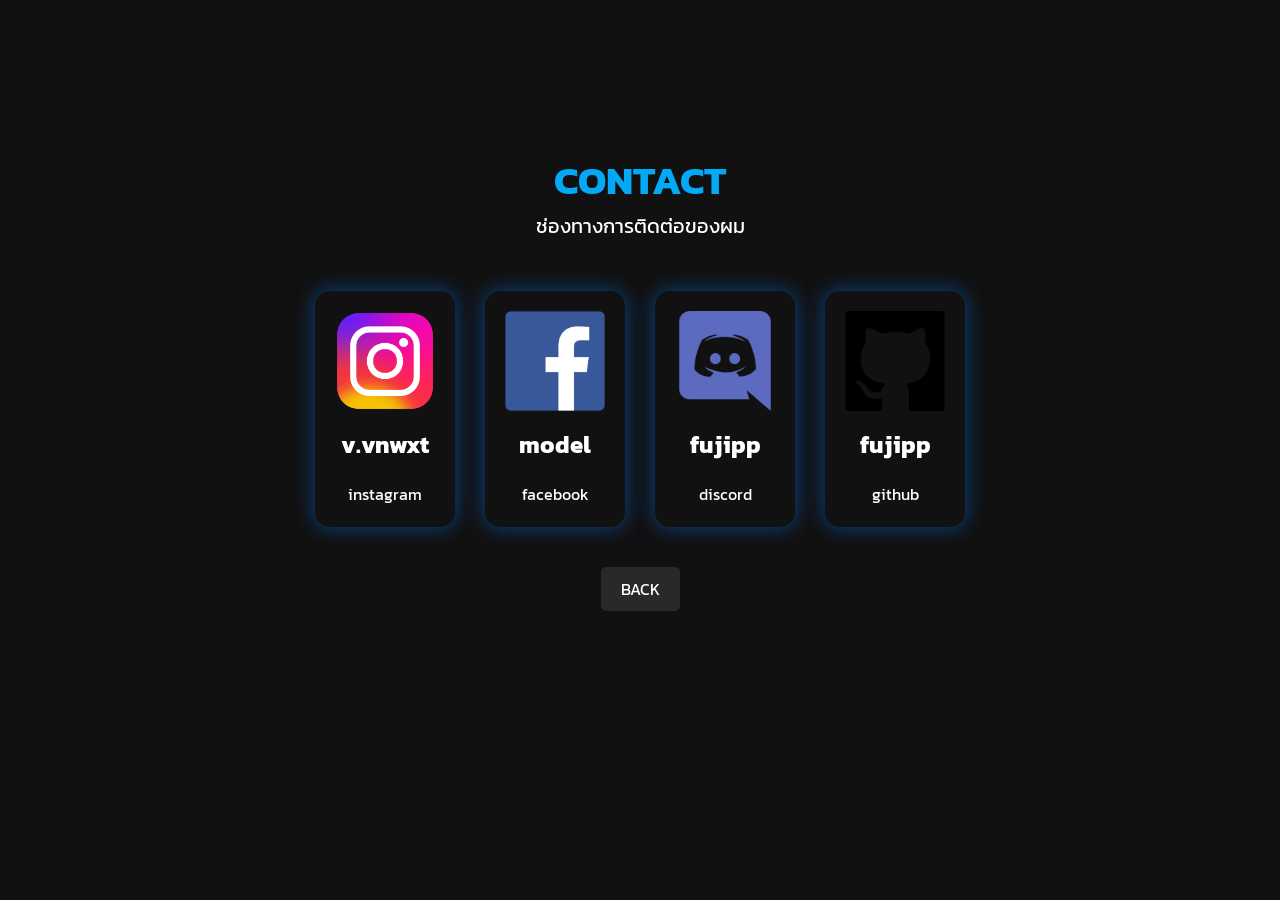
<file: contact.html>
<!DOCTYPE html>
<html lang="en">
  <head>
    <meta charset="UTF-8" />
    <meta name="viewport" content="width=device-width, initial-scale=1.0" />
    <title>・𝑪𝑶𝑵𝑻𝑨𝑪𝑻 ໒꒱</title>
    <link rel="icon" href="./image/logo/logoContact.png" type="image/png" />
    <link rel="http" href=".htaccess" />
    <link rel="stylesheet" href="css/contact.css" />
    <meta
      name="viewport"
      content="width=device-width, initial-scale=1, maximum-scale=1, user-scalable=no"
    />
  </head>
  <body>
    <header>
      <nav></nav>
    </header>
    <main>
      <content>
        <div class="Box-Social">
          <h1>CONTACT</h1>
          <p>ช่องทางการติดต่อของผม</p>
          <div class="Card">
            <a href="https://www.instagram.com/v.vnwxt/">
              <img src="image/contact/logoInstagram.png" />
              <h2>v.vnwxt</h2>
              <p>instagram</p>
            </a>
            <a href="https://www.facebook.com/profile.php?id=100089136265370">
              <img src="image/contact/logoFacebook.png" />
              <h2>model</h2>
              <p>facebook</p>
            </a>
            <a href="https://discordapp.com/users/685530578082463804">
              <img src="image/contact/logoDiscord.png" />
              <h2>fujipp</h2>
              <p>discord</p>
            </a>
            <a href="https://github.com/Fujipp">
              <img src="image/contact/logoGithub.png" />
              <h2>fujipp</h2>
              <p>github</p>
            </a>
          </div>
        </div>
        <div class="Back-button">
          <a href="/">BACK</a>
        </div>
      </content>
    </main>
    <footer></footer>

    <ul class="effectbg" style="z-index: -1; position: fixed">
      <li></li>
      <li></li>
      <li></li>
      <li></li>
      <li></li>
      <li></li>
      <li></li>
      <li></li>
      <li></li>
      <li></li>
    </ul>
  </body>
</html>
</file>
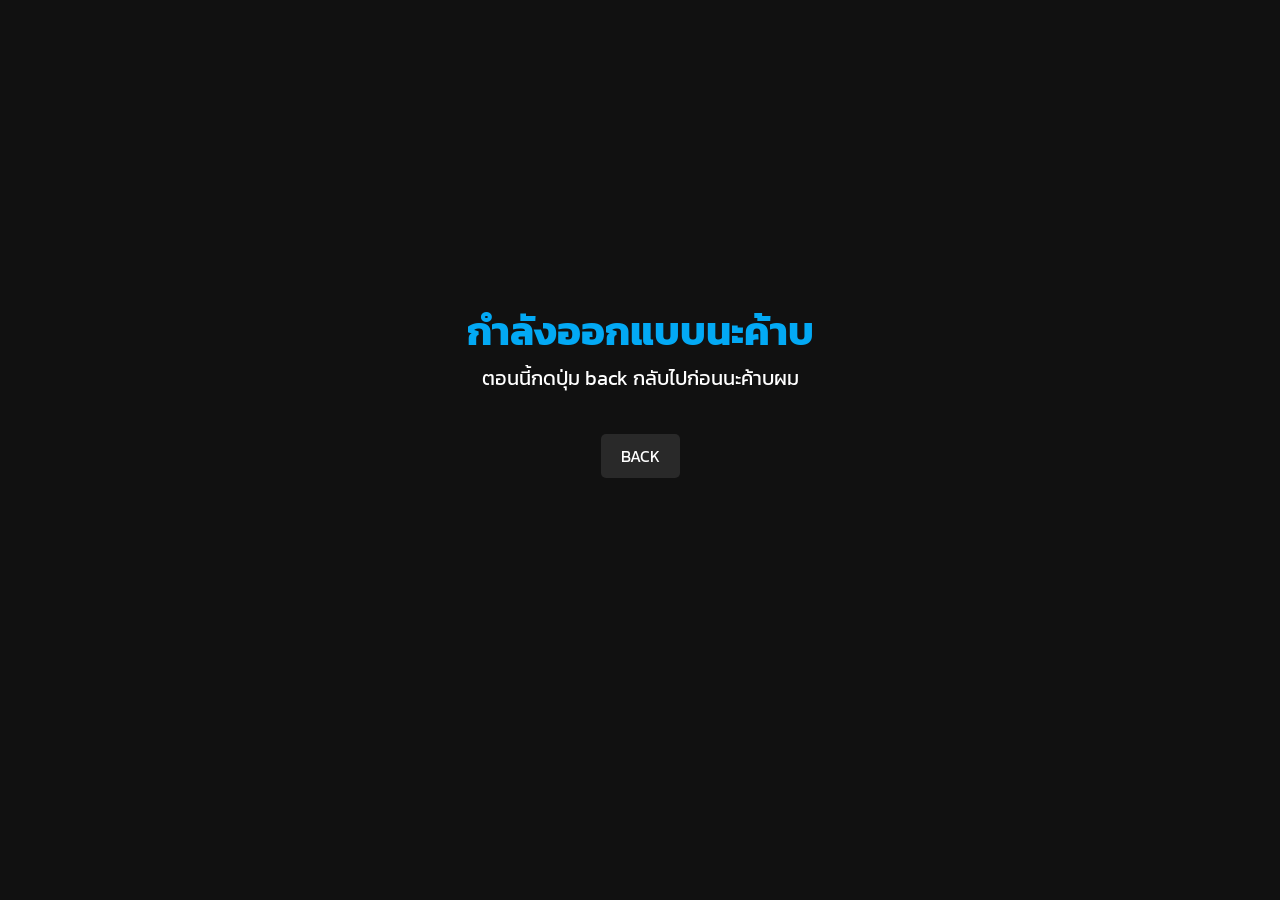
<file: project.html>
<!DOCTYPE html>
<html lang="en">
  <head>
    <meta charset="UTF-8" />
    <meta name="viewport" content="width=device-width, initial-scale=1.0" />
    <title>・𝑷𝑹𝑶𝑱𝑬𝑪𝑻 ໒꒱</title>
    <link rel="icon" href="image/logo/logoProject.png" type="image/png" />
    <link rel="http" href=".htaccess" />
    <link rel="stylesheet" href="css/project.css" />
  </head>
  <body>
    <header>
      <nav></nav>
    </header>
    <main>
      <contain>
        <div class="cooming-soon">
          <h1>กำลังออกแบบนะค้าบ</h1>
          <p>ตอนนี้กดปุ่ม back กลับไปก่อนนะค้าบผม</p>
          <div class="Back-button">
            <a href="/">BACK</a>
          </div>
        </div>
      </contain>
    </main>
    <footer></footer>

    <ul class="effectbg" style="z-index: -1; position: fixed">
      <li></li>
      <li></li>
      <li></li>
      <li></li>
      <li></li>
      <li></li>
      <li></li>
      <li></li>
      <li></li>
      <li></li>
    </ul>
  </body>
</html>
</file>
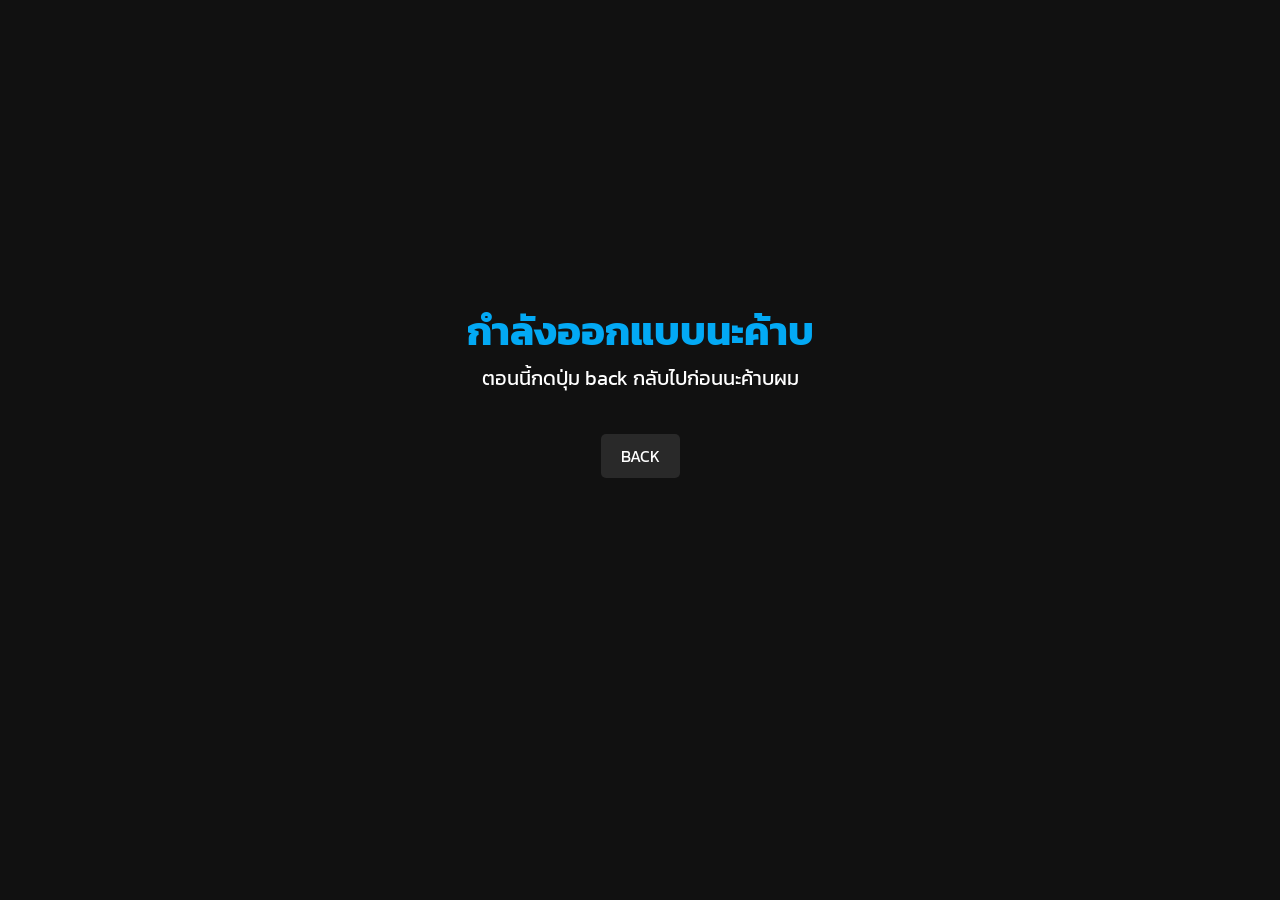
<file: support.html>
<!DOCTYPE html>
<html lang="en">
  <head>
    <meta charset="UTF-8" />
    <meta name="viewport" content="width=device-width, initial-scale=1.0" />
    <title>・𝑺𝑼𝑷𝑷𝑶𝑹𝑻 ໒꒱</title>
    <link rel="icon" href="image/logo/logoSupport.png" type="image/png" />
    <link rel="http" href=".htaccess" />
    <link rel="stylesheet" href="css/support.css" />
  </head>
  <body>
    <header>
      <nav></nav>
    </header>
    <main>
      <contain>
        <div class="cooming-soon">
          <h1>กำลังออกแบบนะค้าบ</h1>
          <p>ตอนนี้กดปุ่ม back กลับไปก่อนนะค้าบผม</p>
          <div class="Back-button">
            <a href="/">BACK</a>
          </div>
        </div>
      </contain>
    </main>
    <footer></footer>

    <ul class="effectbg" style="z-index: -1; position: fixed">
      <li></li>
      <li></li>
      <li></li>
      <li></li>
      <li></li>
      <li></li>
      <li></li>
      <li></li>
      <li></li>
      <li></li>
    </ul>
  </body>
</html>
</file>
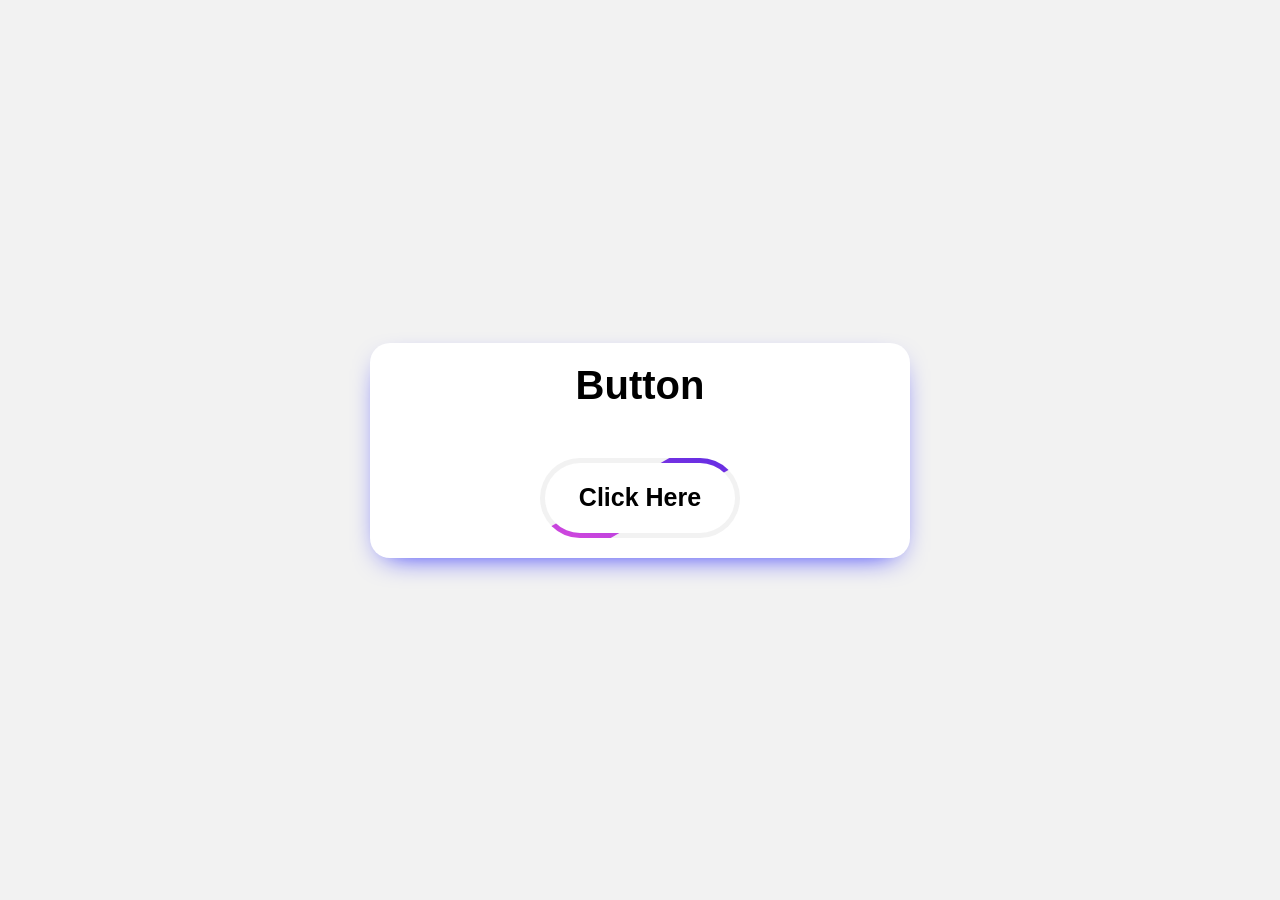
<file: items/button/button.html>
<!DOCTYPE html>
<html lang="en">
  <head>
    <meta charset="UTF-8" />
    <meta name="viewport" content="width=device-width, initial-scale=1.0" />
    <title>Circular Progress Bar</title>
    <link rel="stylesheet" href="button.css" />
  </head>
  <div class="container">
    <h3>Button</h3>

    <div class="button_box">
        <div class="rotating_border_line">
        </div>
        <button type="button">Click Here</button>

    </div>

</div>

  </body>
</html>
</file>
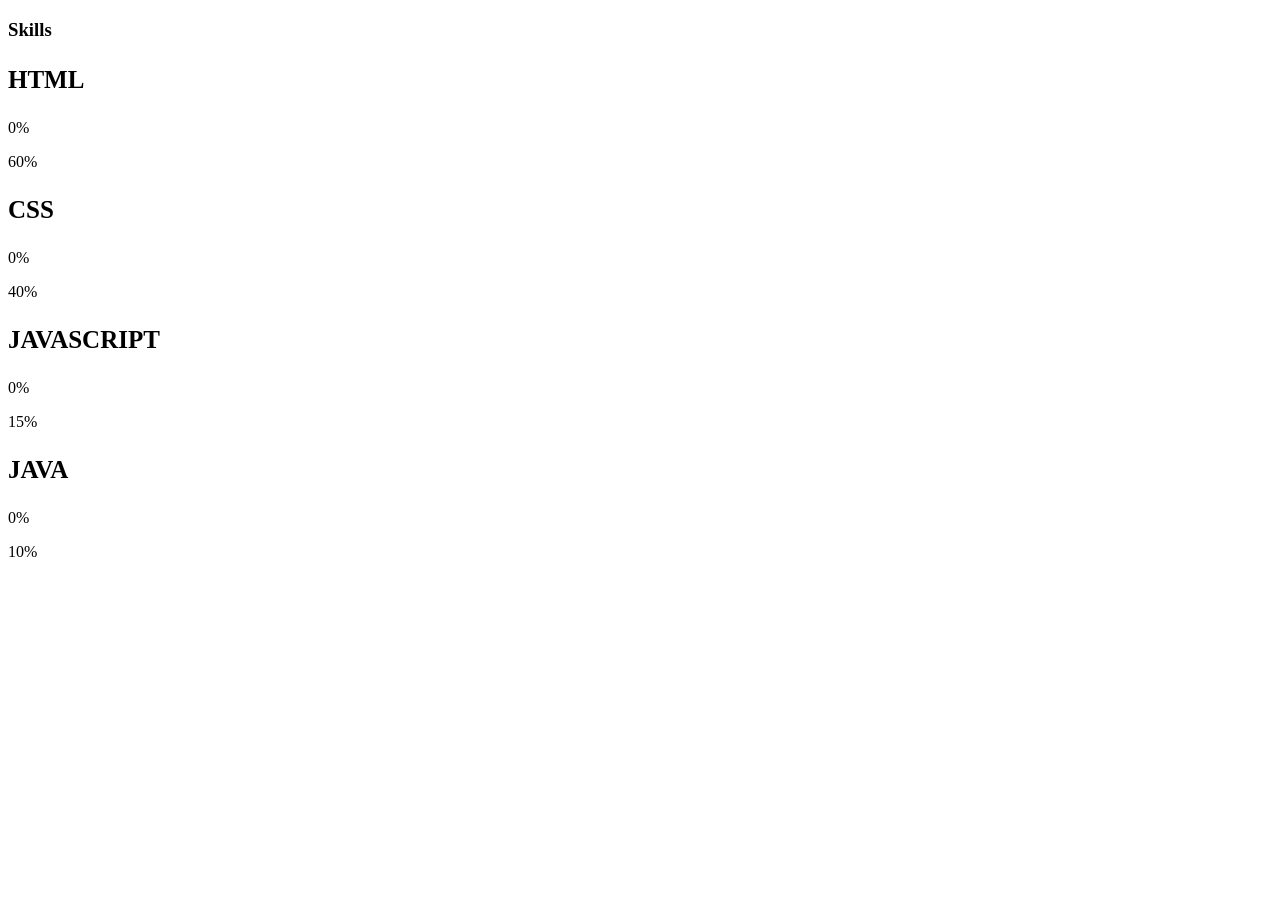
<file: items/skills/skills.html>
<!DOCTYPE html>
<html lang="en">
  <head>
    <meta charset="UTF-8" />
    <meta name="viewport" content="width=device-width, initial-scale=1.0" />
    <title>Circular Progress Bar</title>
    <link rel="stylesheet" href="skills.html" />
  </head>
  <body>
    <div class="container">
      <h3>Skills</h3>
      <div class="box">
        <p style="font-size: 25px; font-weight: bold">HTML</p>
        <div class="progress_bar_box">
          <div class="progress_bar">
            <span class="line"></span>
          </div>
          <p class="increasing_percentage">0%</p>
          <div class="total_percentage">60%</div>
        </div>
      </div>
      <div class="box">
        <p style="font-size: 25px; font-weight: bold">CSS</p>
        <div class="progress_bar_box">
          <div class="progress_bar">
            <span class="line"></span>
          </div>
          <p class="increasing_percentage">0%</p>
          <div class="total_percentage">40%</div>
        </div>
      </div>

      <div class="box">
        <p style="font-size: 25px; font-weight: bold">JAVASCRIPT</p>
        <div class="progress_bar_box">
          <div class="progress_bar">
            <span class="line"></span>
          </div>
          <p class="increasing_percentage">0%</p>
          <div class="total_percentage">15%</div>
        </div>
      </div>

      <div class="box">
        <p style="font-size: 25px; font-weight: bold">JAVA</p>
        <div class="progress_bar_box">
          <div class="progress_bar">
            <span class="line"></span>
          </div>
          <p class="increasing_percentage">0%</p>
          <div class="total_percentage">10%</div>
        </div>
      </div>
    </div>
  </body>
  <script src="skiils.js"></script>
</html>
</file>
<file: css/contact.css>
@import url("https://fonts.googleapis.com/css2?family=Kanit:wght@300&display=swap");

* {
  user-select: none;
}

body {
  overflow: hidden;
  background-color: #111111;
}

::-webkit-scrollbar {
  width: 0px;
}

::-webkit-scrollbar-thumb {
  background: #333;
}

/* Effect ตอนโหลดwebsite */
.Box-Social {
  opacity: 0;
  transform: translateY(-50px);
  animation: bounceIn 2s forwards;
}

.Back-button {
  opacity: 0;
  transform: translateY(-50px);
  animation: bounceIn 2s forwards 0.5s;
}

@keyframes bounceIn {
  to {
    opacity: 1;
    transform: translateY(0);
  }
}

/* ------- Content ------- */
/* Box social */
.Box-Social {
  text-align: center;
  justify-content: center;
  align-items: center;
  margin-top: 150px;
}

.Box-Social h1 {
  font-size: 40px;
  font-family: "Kanit", sans-serif !important;
  color: #03a9f4;
  margin: 1px 1px;
}

.Box-Social p {
  font-size: 20px;
  font-family: "Kanit", sans-serif !important;
  color: white;
  margin: 1px 1px;
}

.Card {
  color: white;
  text-align: center;
  justify-content: center;
  align-items: center;
  display: flex;
  padding: 20px;
  margin: 15px 15px;
}

.Card a {
  font-family: "Kanit", sans-serif !important;
  text-decoration: none;
  color: inherit;
  padding: 20px;
  margin: 15px 15px;
  border-radius: 15px;
  box-shadow: 0 0 20px rgba(0, 123, 255, 0.5);
}

.Card h2 {
  margin-top: 10px;
  font-size: 24px;
}

.Card p {
  margin-top: 10px;
  font-size: 16px;
}

.Card img {
  max-width: 100%;
  max-height: 100%;
  width: 100px;
  height: 100px;
}

.Card a:hover {
  transform: scale(1.1);
  box-shadow: 0 0 30px rgba(0, 123, 255, 0.7);
  animation: wave 2s infinite;
}

@keyframes wave {
  0% {
    background-color: #03a9f4;
  }
  50% {
    background-color: #0056b3;
  }
  100% {
    background-color: #03a9f4;
  }
}

/* ปุ่มกดกลับ */
.Back-button {
  font-family: "Kanit", sans-serif !important;
  margin: 15px 15px;
  text-align: center;
  justify-content: center;
  align-items: center;
}

.Back-button a {
  color: white;
  text-decoration: none;
  padding: 10px 20px;
  border-radius: 5px;
  background-color: rgba(255, 255, 255, 0.1);
}
.Back-button a:hover {
  background-color: #03a9f4;
}

/* ------- Effect ------- */

.effectbg {
  z-index: -1;
  position: absolute;
  top: 0;
  left: 0;
  width: 100%;
  height: 100%;
  overflow: hidden;
}

.effectbg li {
  position: absolute;
  display: block;
  list-style: none;
  width: 20px;
  height: 20px;
  background: rgba(127, 127, 127, 0.096);
  animation: animate 25s linear infinite;
  bottom: -150px;
}

.effectbg li:nth-child(1) {
  left: 25%;
  width: 80px;
  height: 80px;
  animation-delay: 0s;
}

.effectbg li:nth-child(2) {
  left: 10%;
  width: 20px;
  height: 20px;
  animation-delay: 2s;
  animation-duration: 12s;
}

.effectbg li:nth-child(3) {
  left: 70%;
  width: 20px;
  height: 20px;
  animation-delay: 4s;
}

.effectbg li:nth-child(4) {
  left: 40%;
  width: 60px;
  height: 60px;
  animation-delay: 0s;
  animation-duration: 18s;
}

.effectbg li:nth-child(5) {
  left: 65%;
  width: 20px;
  height: 20px;
  animation-delay: 0s;
}

.effectbg li:nth-child(6) {
  left: 75%;
  width: 110px;
  height: 110px;
  animation-delay: 3s;
}

.effectbg li:nth-child(7) {
  left: 35%;
  width: 150px;
  height: 150px;
  animation-delay: 7s;
}

.effectbg li:nth-child(8) {
  left: 50%;
  width: 25px;
  height: 25px;
  animation-delay: 15s;
  animation-duration: 45s;
}

.effectbg li:nth-child(9) {
  left: 20%;
  width: 15px;
  height: 15px;
  animation-delay: 2s;
  animation-duration: 35s;
}

.effectbg li:nth-child(10) {
  left: 85%;
  width: 150px;
  height: 150px;
  animation-delay: 0s;
  animation-duration: 11s;
}

@keyframes animate {
  0% {
    transform: translateY(0) rotate(0deg);
    opacity: 1;
    border-radius: 0;
  }

  100% {
    transform: translateY(-1000px) rotate(720deg);
    opacity: 0;
    border-radius: 50%;
  }
}

/* ------- Mobile Screen ------- */
@media (max-width: 575px) {
  body {
    min-width: auto;
    display: flex;
    flex-direction: column;
    overflow: auto;
  }
  .Box-Social {
    margin-top: 1px;
  }
  .Card {
    display: flex;
    flex-direction: column;
  }
  .Back-button {
    margin-top: 50px;
    margin-bottom: 15px;
    padding-bottom: 100px;
  }
}

@media (min-width: 576px) and (max-width: 767px) {
  body {
    min-width: auto;
    display: flex;
    flex-direction: column;
  }
  .Box-Social {
    margin-top: 1px;
  }
  .Card {
    display: flex;
    max-width: 100%;
    max-height: 100%;
  }

  .Back-button {
    margin-top: 50px;
    margin-bottom: 15px;
    padding-bottom: 100px;
  }
}
</file>
<file: css/project.css>
@import url("https://fonts.googleapis.com/css2?family=Kanit:wght@300&display=swap");

* {
  user-select: none;
}

body {
  overflow: hidden;
  background-color: #111111;
}

::-webkit-scrollbar {
  width: 0px;
}

::-webkit-scrollbar-thumb {
  background: #333;
}

/* Effect ตอนโหลดwebsite */
.cooming-soon {
  opacity: 0;
  transform: translateY(-50px);
  animation: bounceIn 2s forwards;
}

@keyframes bounceIn {
  to {
    opacity: 1;
    transform: translateY(0);
  }
}
/* ------- Content ------- */
.cooming-soon {
  margin-top: 300px;
  display: flex;
  flex-direction: column;
  align-items: center;
  justify-content: center;
  text-align: center;
}

.cooming-soon h1 {
  font-size: 40px;
  font-family: "Kanit", sans-serif !important;
  color: #03a9f4;
  margin: 1px 1px;
}

.cooming-soon p {
  font-size: 20px;
  font-family: "Kanit", sans-serif !important;
  color: white;
  margin: 1px 1px;
}

/* ปุ่มกดกลับ */
.Back-button {
  font-family: "Kanit", sans-serif !important;
  margin: 50px 15px;
  text-align: center;
  justify-content: center;
  align-items: center;
}

.Back-button a {
  color: white;
  text-decoration: none;
  padding: 10px 20px;
  border-radius: 5px;
  background-color: rgba(255, 255, 255, 0.1);
}
.Back-button a:hover {
  background-color: #03a9f4;
}

/* ------- Effect ------- */

.effectbg {
  z-index: -1;
  position: absolute;
  top: 0;
  left: 0;
  width: 100%;
  height: 100%;
  overflow: hidden;
}

.effectbg li {
  position: absolute;
  display: block;
  list-style: none;
  width: 20px;
  height: 20px;
  background: rgba(127, 127, 127, 0.096);
  animation: animate 25s linear infinite;
  bottom: -150px;
}

.effectbg li:nth-child(1) {
  left: 25%;
  width: 80px;
  height: 80px;
  animation-delay: 0s;
}

.effectbg li:nth-child(2) {
  left: 10%;
  width: 20px;
  height: 20px;
  animation-delay: 2s;
  animation-duration: 12s;
}

.effectbg li:nth-child(3) {
  left: 70%;
  width: 20px;
  height: 20px;
  animation-delay: 4s;
}

.effectbg li:nth-child(4) {
  left: 40%;
  width: 60px;
  height: 60px;
  animation-delay: 0s;
  animation-duration: 18s;
}

.effectbg li:nth-child(5) {
  left: 65%;
  width: 20px;
  height: 20px;
  animation-delay: 0s;
}

.effectbg li:nth-child(6) {
  left: 75%;
  width: 110px;
  height: 110px;
  animation-delay: 3s;
}

.effectbg li:nth-child(7) {
  left: 35%;
  width: 150px;
  height: 150px;
  animation-delay: 7s;
}

.effectbg li:nth-child(8) {
  left: 50%;
  width: 25px;
  height: 25px;
  animation-delay: 15s;
  animation-duration: 45s;
}

.effectbg li:nth-child(9) {
  left: 20%;
  width: 15px;
  height: 15px;
  animation-delay: 2s;
  animation-duration: 35s;
}

.effectbg li:nth-child(10) {
  left: 85%;
  width: 150px;
  height: 150px;
  animation-delay: 0s;
  animation-duration: 11s;
}

@keyframes animate {
  0% {
    transform: translateY(0) rotate(0deg);
    opacity: 1;
    border-radius: 0;
  }

  100% {
    transform: translateY(-1000px) rotate(720deg);
    opacity: 0;
    border-radius: 50%;
  }
}

/* ------- Mobile Screen ------- */
@media (max-width: 575px) {
  body {
    min-width: auto;
    display: flex;
    flex-direction: column;
    overflow: auto;
  }
  .cooming-soon {
    margin-top: 230px;
  }
}

@media (min-width: 576px) and (max-width: 767px) {
  body {
    min-width: auto;
    display: flex;
    flex-direction: column;
  }
}
</file>
<file: css/support.css>
@import url("https://fonts.googleapis.com/css2?family=Kanit:wght@300&display=swap");

* {
  user-select: none;
}

body {
  overflow: hidden;
  background-color: #111111;
}

::-webkit-scrollbar {
  width: 0px;
}

::-webkit-scrollbar-thumb {
  background: #333;
}

/* Effect ตอนโหลดwebsite */
.cooming-soon {
  opacity: 0;
  transform: translateY(-50px);
  animation: bounceIn 2s forwards;
}

@keyframes bounceIn {
  to {
    opacity: 1;
    transform: translateY(0);
  }
}
/* ------- Content ------- */
.cooming-soon {
  margin-top: 300px;
  display: flex;
  flex-direction: column;
  align-items: center;
  justify-content: center;
  text-align: center;
}

.cooming-soon h1 {
  font-size: 40px;
  font-family: "Kanit", sans-serif !important;
  color: #03a9f4;
  margin: 1px 1px;
}

.cooming-soon p {
  font-size: 20px;
  font-family: "Kanit", sans-serif !important;
  color: white;
  margin: 1px 1px;
}

/* ปุ่มกดกลับ */
.Back-button {
  font-family: "Kanit", sans-serif !important;
  margin: 50px 15px;
  text-align: center;
  justify-content: center;
  align-items: center;
}

.Back-button a {
  color: white;
  text-decoration: none;
  padding: 10px 20px;
  border-radius: 5px;
  background-color: rgba(255, 255, 255, 0.1);
}
.Back-button a:hover {
  background-color: #03a9f4;
}

/* ------- Effect ------- */

.effectbg {
  z-index: -1;
  position: absolute;
  top: 0;
  left: 0;
  width: 100%;
  height: 100%;
  overflow: hidden;
}

.effectbg li {
  position: absolute;
  display: block;
  list-style: none;
  width: 20px;
  height: 20px;
  background: rgba(127, 127, 127, 0.096);
  animation: animate 25s linear infinite;
  bottom: -150px;
}

.effectbg li:nth-child(1) {
  left: 25%;
  width: 80px;
  height: 80px;
  animation-delay: 0s;
}

.effectbg li:nth-child(2) {
  left: 10%;
  width: 20px;
  height: 20px;
  animation-delay: 2s;
  animation-duration: 12s;
}

.effectbg li:nth-child(3) {
  left: 70%;
  width: 20px;
  height: 20px;
  animation-delay: 4s;
}

.effectbg li:nth-child(4) {
  left: 40%;
  width: 60px;
  height: 60px;
  animation-delay: 0s;
  animation-duration: 18s;
}

.effectbg li:nth-child(5) {
  left: 65%;
  width: 20px;
  height: 20px;
  animation-delay: 0s;
}

.effectbg li:nth-child(6) {
  left: 75%;
  width: 110px;
  height: 110px;
  animation-delay: 3s;
}

.effectbg li:nth-child(7) {
  left: 35%;
  width: 150px;
  height: 150px;
  animation-delay: 7s;
}

.effectbg li:nth-child(8) {
  left: 50%;
  width: 25px;
  height: 25px;
  animation-delay: 15s;
  animation-duration: 45s;
}

.effectbg li:nth-child(9) {
  left: 20%;
  width: 15px;
  height: 15px;
  animation-delay: 2s;
  animation-duration: 35s;
}

.effectbg li:nth-child(10) {
  left: 85%;
  width: 150px;
  height: 150px;
  animation-delay: 0s;
  animation-duration: 11s;
}

@keyframes animate {
  0% {
    transform: translateY(0) rotate(0deg);
    opacity: 1;
    border-radius: 0;
  }

  100% {
    transform: translateY(-1000px) rotate(720deg);
    opacity: 0;
    border-radius: 50%;
  }
}

/* ------- Mobile Screen ------- */
@media (max-width: 575px) {
  body {
    min-width: auto;
    display: flex;
    flex-direction: column;
    overflow: auto;
  }
  .cooming-soon {
    margin-top: 230px;
  }
}

@media (min-width: 576px) and (max-width: 767px) {
  body {
    min-width: auto;
    display: flex;
    flex-direction: column;
  }
}
</file>
<file: items/button/button.css>
* {
  padding: 0;
  margin: 0;
  font-family: sans-serif;
}
body {
  width: 100%;
  height: 100vh;
  display: flex;
  align-items: center;
  justify-content: center;
  background-color: #f2f2f2;
}
.container {
  width: 500px;
  background-color: #fff;
  border-radius: 20px;
  padding: 20px;
  box-shadow: 0px 10px 30px -15px blue;
}
.container h3 {
  font-size: 40px;
  text-align: center;
  margin-bottom: 50px;
}
.button_box {
  width: 200px;
  height: 80px;
  background-color: #f2f2f2;
  border-radius: 100px;
  display: flex;
  align-items: center;
  justify-content: center;
  margin: 0px auto;
  overflow: hidden;
}
.rotating_border_line {
  width: 200px;
  height: 40px;
  background: linear-gradient(45deg, #e94cdc, #4c28e4);
  rotate: -30deg;
  animation-name: rotate;
  animation-duration: 2s;
  animation-iteration-count: infinite;
  animation-timing-function: linear;
  animation-play-state: paused;
}
.button_box:hover .rotating_border_line {
  animation-play-state: running;
}

@keyframes rotate {
  from {
    transform: rotate(0deg);
  }
  to {
    transform: rotate(360deg);
  }
}
button {
  position: absolute;
  width: 190px;
  height: 70px;
  border-radius: 100px;
  font-size: 25px;
  border: none;
  background-color: #fff;
  font-weight: bold;
  cursor: pointer;
}
</file>
